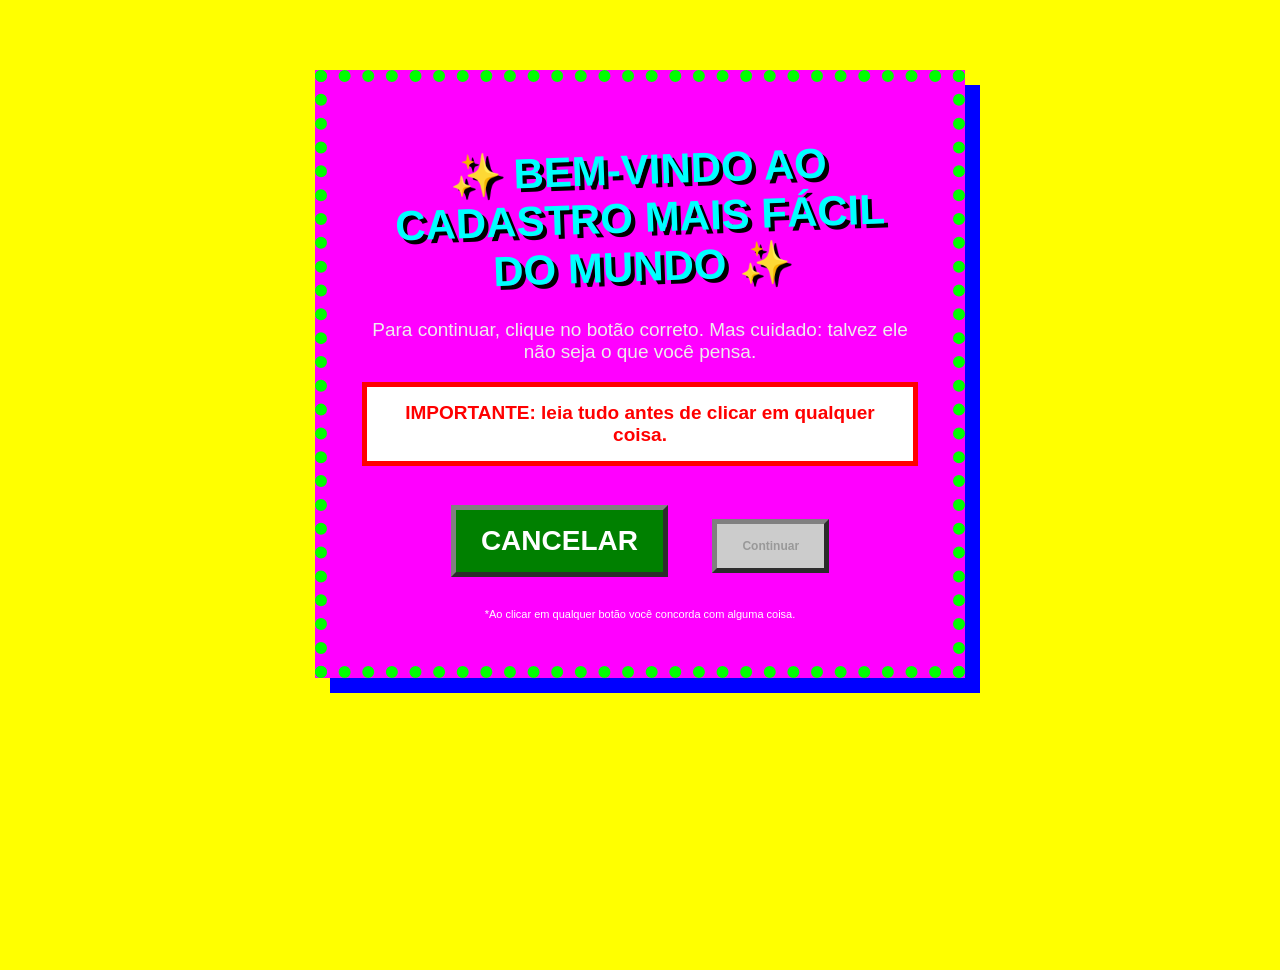
<file: index.html>
<!DOCTYPE html>
<html lang="pt-BR">
<head>
    <meta charset="UTF-8">
    <meta name="viewport" content="width=device-width, initial-scale=1.0">
    <title>Cadastro Fácil</title>
    <link rel="stylesheet" href="style.css">
</head>

<body>

    <div class="caixa inicio">
        <h1>✨ BEM-VINDO AO CADASTRO MAIS FÁCIL DO MUNDO ✨</h1>

        <p>
            Para continuar, clique no botão correto.
            Mas cuidado: talvez ele não seja o que você pensa.
        </p>

        <p class="aviso">
            IMPORTANTE: leia tudo antes de clicar em qualquer coisa.
        </p>

        <button class="cancelar" onclick="irParaCadastro()">
            CANCELAR
        </button>

        <button class="continuar" onclick="irParaCadastro()">
            Continuar
        </button>

        <p class="mini">
            *Ao clicar em qualquer botão você concorda com alguma coisa.
        </p>
    </div>

    <script src="script.js"></script>

</body>
</html>
</file>
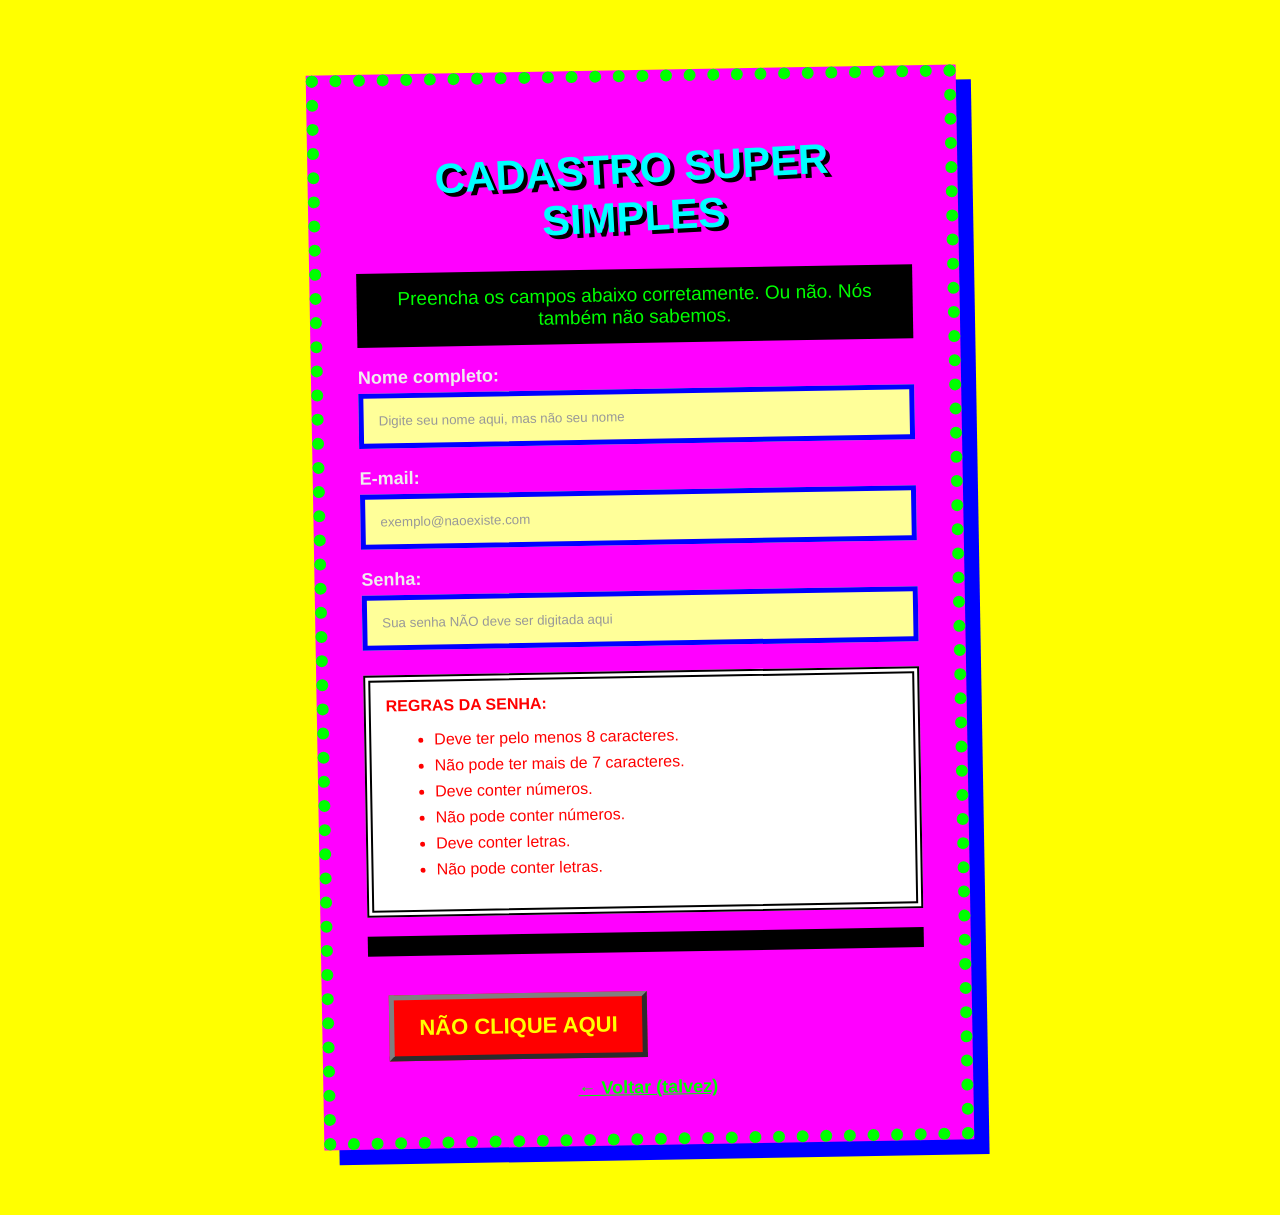
<file: cadastro.html>
<!DOCTYPE html>
<html lang="pt-BR">
<head>
    <meta charset="UTF-8">
    <meta name="viewport" content="width=device-width, initial-scale=1.0">
    <title>Cadastro Super Simples</title>
    <link rel="stylesheet" href="style.css">
</head>

<body>

    <div class="caixa cadastro">

        <h1>CADASTRO SUPER SIMPLES</h1>

        <p class="confuso">
            Preencha os campos abaixo corretamente.
            Ou não. Nós também não sabemos.
        </p>

        <form id="formulario">

            <label for="nome">Nome completo:</label>
            <input 
                type="text" 
                id="nome" 
                placeholder="Digite seu nome aqui, mas não seu nome"
            >

            <label for="email">E-mail:</label>
            <input 
                type="email" 
                id="email" 
                placeholder="exemplo@naoexiste.com"
            >

            <label for="senha">Senha:</label>
            <input 
                type="password" 
                id="senha" 
                placeholder="Sua senha NÃO deve ser digitada aqui"
            >

            <div class="regras">
                <strong>REGRAS DA SENHA:</strong>

                <ul>
                    <li>Deve ter pelo menos 8 caracteres.</li>
                    <li>Não pode ter mais de 7 caracteres.</li>
                    <li>Deve conter números.</li>
                    <li>Não pode conter números.</li>
                    <li>Deve conter letras.</li>
                    <li>Não pode conter letras.</li>
                </ul>
            </div>

            <p id="mensagem"></p>

            <button type="button" class="botao-ruim" onclick="validarCadastro()">
                NÃO CLIQUE AQUI
            </button>

        </form>

        <a href="index.html" class="voltar">
            ← Voltar (talvez)
        </a>

    </div>

    <script src="script.js"></script>

</body>
</html>
</file>
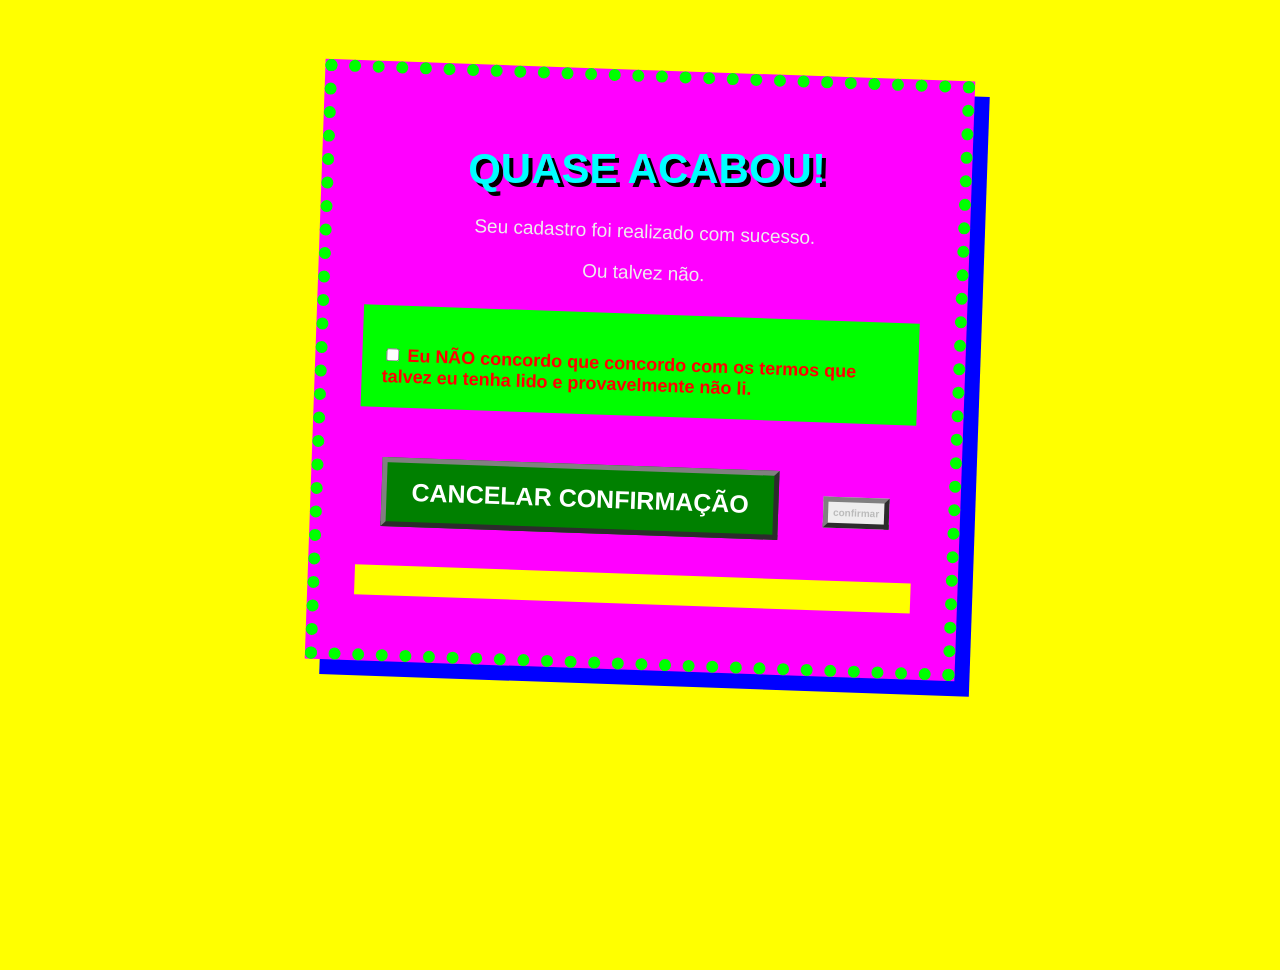
<file: confirmacao.html>
<!DOCTYPE html>
<html lang="pt-BR">
<head>
    <meta charset="UTF-8">
    <meta name="viewport" content="width=device-width, initial-scale=1.0">
    <title>Confirmação</title>
    <link rel="stylesheet" href="style.css">
</head>

<body>

    <div class="caixa confirmacao">

        <h1>QUASE ACABOU!</h1>

        <p class="mensagem-grande">
            Seu cadastro foi realizado com sucesso.
        </p>

        <p>
            Ou talvez não.
        </p>

        <div class="termos">
            <label>
                <input type="checkbox" id="termos">
                Eu NÃO concordo que concordo com os termos que talvez
                eu tenha lido e provavelmente não li.
            </label>
        </div>

        <button class="confirmar" onclick="confirmarCadastro()">
            CANCELAR CONFIRMAÇÃO
        </button>

        <button class="pequeno" onclick="confirmarCadastro()">
            confirmar
        </button>

        <p id="confirmacaoMensagem"></p>

    </div>

    <script src="script.js"></script>

</body>
</html>
</file>
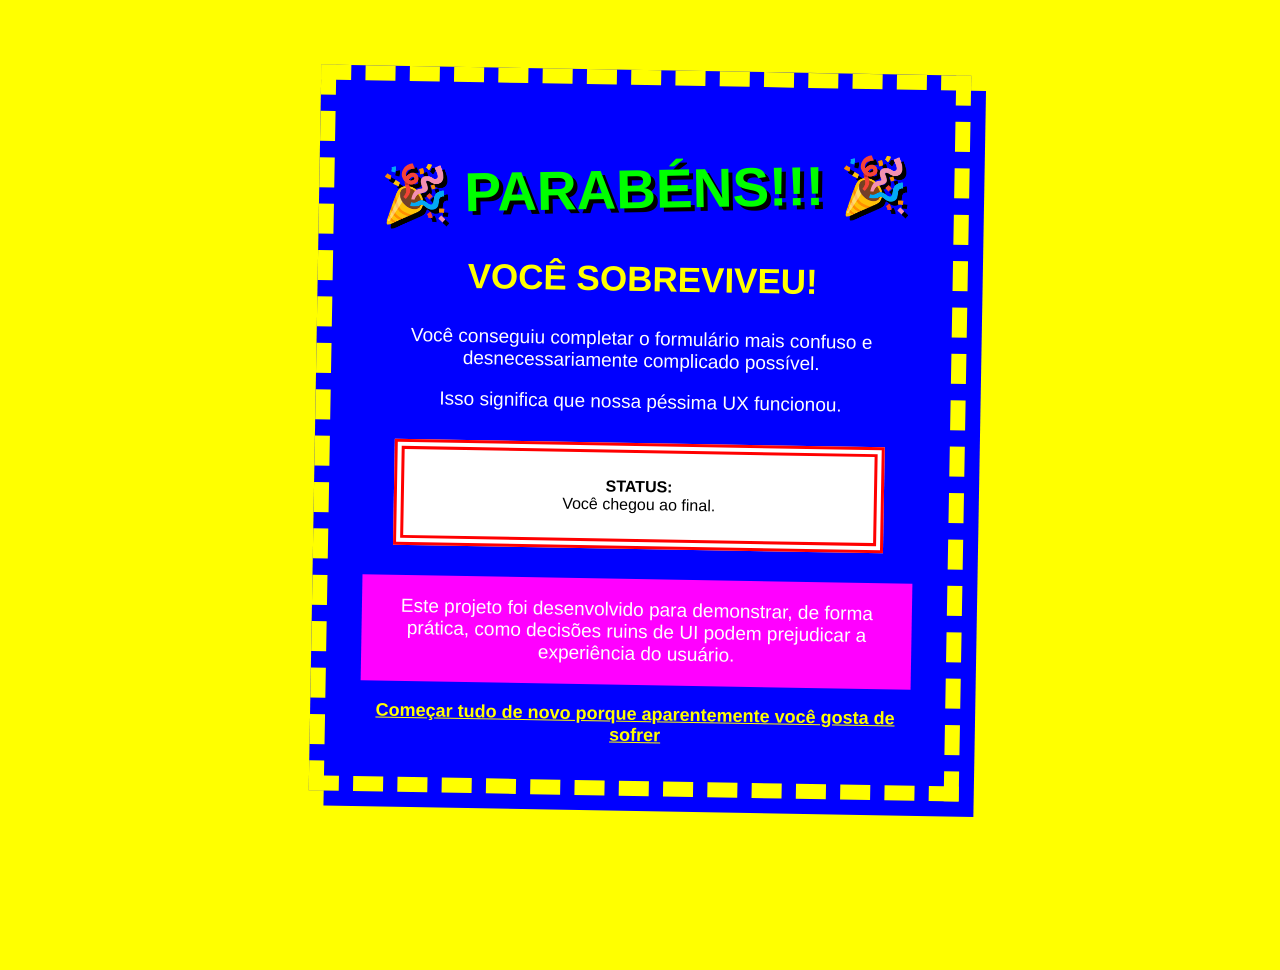
<file: final.html>
<!DOCTYPE html>
<html lang="pt-BR">
<head>
    <meta charset="UTF-8">
    <meta name="viewport" content="width=device-width, initial-scale=1.0">
    <title>Você Sobreviveu</title>
    <link rel="stylesheet" href="style.css">
</head>

<body>

    <div class="caixa final">

        <h1>🎉 PARABÉNS!!! 🎉</h1>

        <h2>VOCÊ SOBREVIVEU!</h2>

        <p>
            Você conseguiu completar o formulário mais confuso
            e desnecessariamente complicado possível.
        </p>

        <p>
            Isso significa que nossa péssima UX funcionou.
        </p>

        <div class="resultado">
            <strong>STATUS:</strong>
            <br>
            Você chegou ao final.
        </div>

        <p class="explicacao">
            Este projeto foi desenvolvido para demonstrar,
            de forma prática, como decisões ruins de UI podem
            prejudicar a experiência do usuário.
        </p>

        <a href="index.html">
            Começar tudo de novo porque aparentemente você gosta de sofrer
        </a>

    </div>

</body>
</html>
</file>
<file: style.css>
* {
    box-sizing: border-box;
}

body {
    margin: 0;
    min-height: 100vh;
    font-family: Arial, Helvetica, sans-serif;
    background: #ffff00;
    color: #eeeeee;
}

.caixa {
    width: 650px;
    max-width: 90%;
    margin: 70px auto;
    padding: 35px;
    background: #ff00ff;
    border: 12px dotted #00ff00;
    box-shadow: 15px 15px 0px #0000ff;
    text-align: center;
}

h1 {
    font-size: 42px;
    color: #00ffff;
    text-shadow: 4px 4px #000000;
    transform: rotate(-2deg);
}

h2 {
    font-size: 35px;
    color: #ffff00;
}

p {
    font-size: 19px;
}

.aviso {
    background: white;
    color: red;
    padding: 15px;
    border: 5px solid red;
    font-weight: bold;
}

.mini {
    font-size: 11px;
    color: #ffffff;
}

/* BOTÕES */

button {
    cursor: pointer;
    border: 5px outset gray;
    padding: 15px 25px;
    margin: 20px;
    font-weight: bold;
}

.cancelar {
    background: green;
    color: white;
    font-size: 28px;
}

.continuar {
    background: #cccccc;
    color: #999999;
    font-size: 12px;
}

/* FORMULÁRIO */

form {
    text-align: left;
}

label {
    display: block;
    margin-top: 20px;
    font-size: 18px;
    font-weight: bold;
}

input[type="text"],
input[type="email"],
input[type="password"] {
    width: 100%;
    padding: 15px;
    margin-top: 5px;
    border: 5px solid blue;
    background: #ffff99;
}

input::placeholder {
    color: #999999;
}

.regras {
    margin-top: 25px;
    padding: 15px;
    background: #ffffff;
    color: #ff0000;
    text-align: left;
    border: 7px double black;
}

.regras li {
    margin: 8px;
}

.confuso {
    background: #000000;
    color: #00ff00;
    padding: 15px;
}

.botao-ruim {
    background: red;
    color: yellow;
    font-size: 22px;
}

#mensagem {
    color: yellow;
    background: black;
    padding: 10px;
    font-weight: bold;
}

/* CONFIRMAÇÃO */

.termos {
    margin: 30px 0;
    padding: 20px;
    background: #00ff00;
    color: #ff0000;
    text-align: left;
}

.confirmar {
    background: green;
    color: white;
    font-size: 25px;
}

.pequeno {
    background: #eeeeee;
    color: #bbbbbb;
    font-size: 10px;
    padding: 5px;
}

#confirmacaoMensagem {
    background: yellow;
    color: red;
    padding: 15px;
    font-weight: bold;
}

/* TELA FINAL */

.final {
    background: #0000ff;
    color: white;
    border: 15px dashed yellow;
    transform: rotate(1deg);
}

.final h1 {
    color: #00ff00;
    font-size: 55px;
}

.resultado {
    margin: 30px;
    padding: 25px;
    background: white;
    color: black;
    border: 10px double red;
}

.explicacao {
    background: #ff00ff;
    padding: 20px;
}

a {
    color: yellow;
    font-size: 18px;
    font-weight: bold;
}

.voltar {
    color: #00ff00;
}

/* DEIXANDO A EXPERIÊNCIA AINDA PIOR */

.cadastro {
    transform: rotate(-1deg);
}

.confirmacao {
    transform: rotate(2deg);
}

@media (max-width: 700px) {
    .caixa {
        width: 90%;
        padding: 20px;
    }

    h1 {
        font-size: 28px;
    }

    button {
        max-width: 80%;
    }
}
</file>
